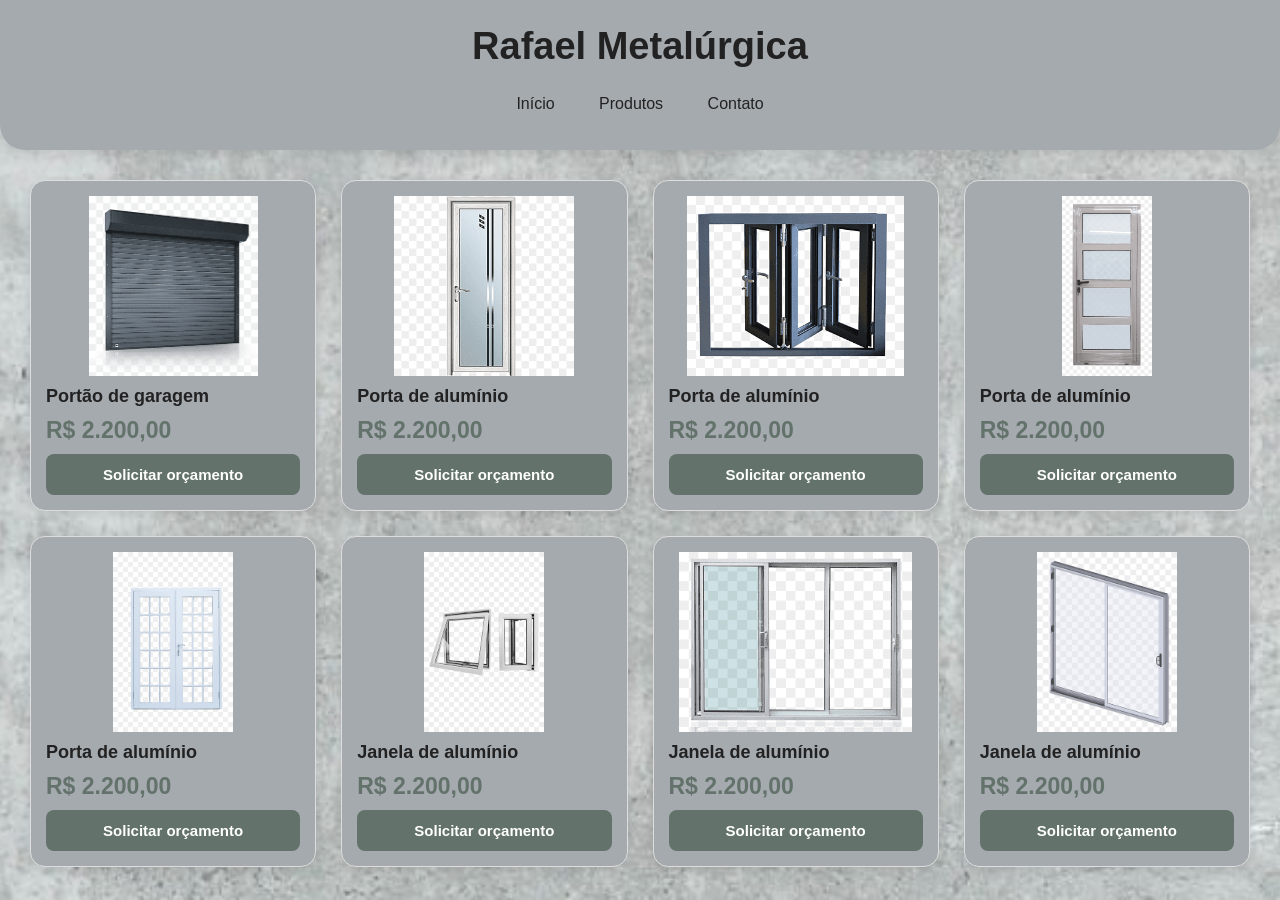
<file: index.html>
<!DOCTYPE html>
<html lang="pt-br">

<head>
    <meta charset="UTF-8">
    <meta name="viewport" content="width=device-width, initial-scale=1.0">

    <title>Meta | Rafa</title>

    <link rel="stylesheet" href="css/style.css">
    <script src="script/script.js" defer></script>
</head>

<body>

    <!-- Cabeçalho e navegação -->
    <header class="faixa">

        <h1 class="title">
            Rafael <b>Metalúrgica</b>
        </h1>

        <nav>
            <a href="index.html">Início</a>
            <a href="produto.html">Produtos</a>
            <a href="contato.html">Contato</a>
        </nav>

    </header>

    <!-- Seção de produtos -->
    <main>

        <section id="produtos">

            <!-- Produto 1 -->
            <div class="caixap">
                <img src="imagens/portão1.png" alt="Portão de garagem">
                <h3>Portão de garagem</h3>
                <p class="preco">R$ 2.200,00</p>
                <button>Solicitar orçamento</button>
            </div>

            <!-- Produto 2 -->
            <div class="caixap">
                <img src="imagens/portão2.png" alt="Porta de alumínio">
                <h3>Porta de alumínio</h3>
                <p class="preco">R$ 2.200,00</p>
                <button>Solicitar orçamento</button>
            </div>

            <!-- Produto 3 -->
            <div class="caixap">
                <img src="imagens/portão5.png" alt="Porta de alumínio">
                <h3>Porta de alumínio</h3>
                <p class="preco">R$ 2.200,00</p>
                <button>Solicitar orçamento</button>
            </div>

            <!-- Produto 4 -->
            <div class="caixap">
                <img src="imagens/portão7.png" alt="Porta de alumínio">
                <h3>Porta de alumínio</h3>
                <p class="preco">R$ 2.200,00</p>
                <button>Solicitar orçamento</button>
            </div>

            <!-- Produto 5 -->
            <div class="caixap">
                <img src="imagens/portão8.png" alt="Porta de alumínio">
                <h3>Porta de alumínio</h3>
                <p class="preco">R$ 2.200,00</p>
                <button>Solicitar orçamento</button>
            </div>

            <!-- Produto 6 -->
            <div class="caixap">
                <img src="imagens/portão3.png" alt="Janela de alumínio">
                <h3>Janela de alumínio</h3>
                <p class="preco">R$ 2.200,00</p>
                <button>Solicitar orçamento</button>
            </div>

            <!-- Produto 7 -->
            <div class="caixap">
                <img src="imagens/portão4.png" alt="Janela de alumínio">
                <h3>Janela de alumínio</h3>
                <p class="preco">R$ 2.200,00</p>
                <button>Solicitar orçamento</button>
            </div>

            <!-- Produto 8 -->
            <div class="caixap">
                <img src="imagens/portão6.png" alt="Janela de alumínio">
                <h3>Janela de alumínio</h3>
                <p class="preco">R$ 2.200,00</p>
                <button>Solicitar orçamento</button>
            </div>

        </section>

    </main>

</body>
</html>
</file>
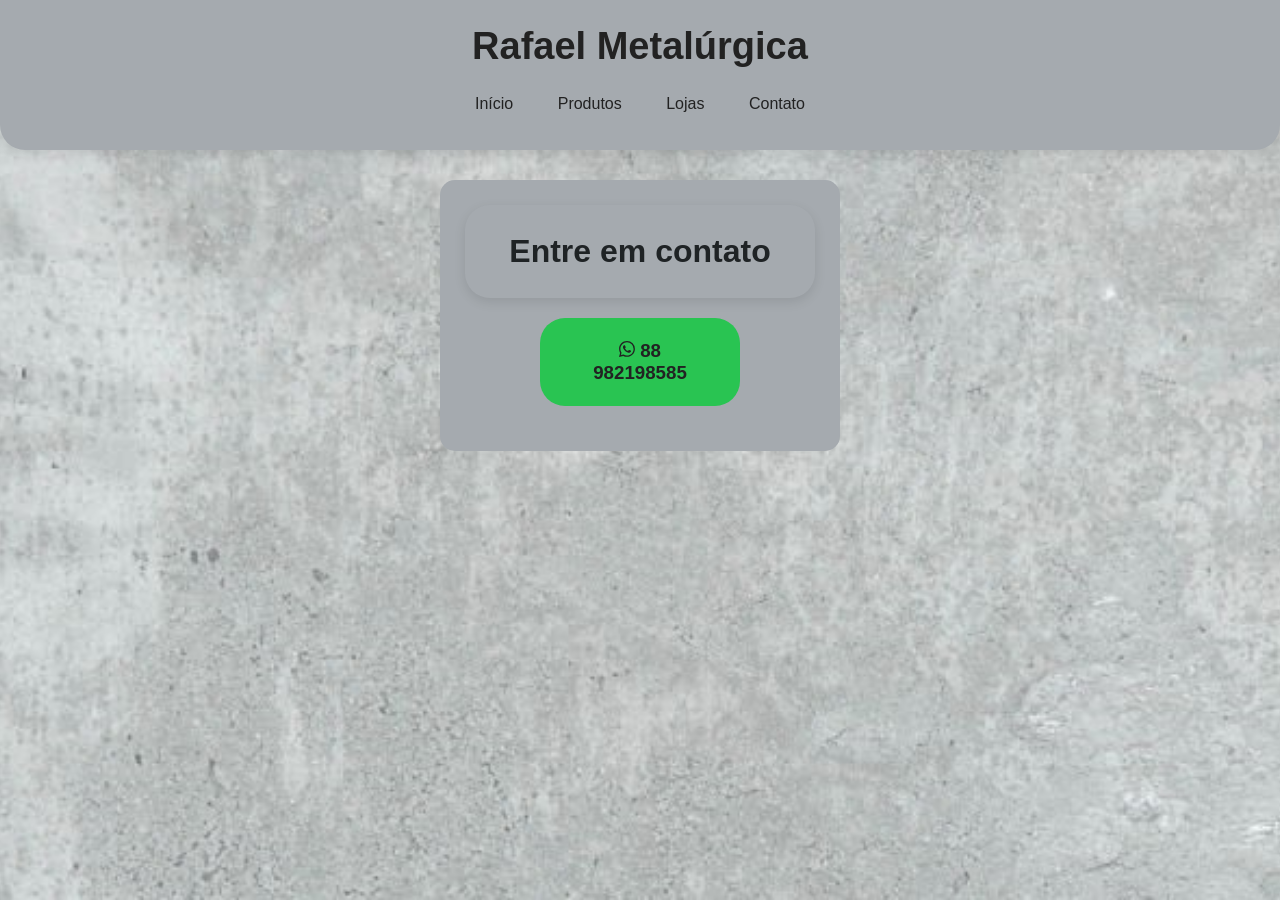
<file: contato.html>
<!DOCTYPE html>
<html lang="en">
<head>
    <meta charset="UTF-8">
    <meta name="viewport" content="width=device-width, initial-scale=1.0">
    <title>Contato</title>
    <link rel="stylesheet" href="css/style.css">
</head>
<body>
    <header class="faixa">

        <h1 class="title">
            Rafael <b>Metalúrgica</b>
        </h1>

        <nav>
            <a href="index.html">Início</a>
            <a href="produto.html">Produtos</a>
            <a href="#lojas">Lojas</a>
            <a href="contato.html">Contato</a>
        </nav>

    </header>

    <div id="numero">
     <h1 class="estilo">Entre em contato</h1>
           <div class="dist">
     <div id="cont">

        <a href="https://api.whatsapp.com/send/?phone=5588982198585&text=Ol%C3%A1%21+Gostaria+de+fazer+um+or%C3%A7amento+do+produto%3A+undefined.&type=phone_number&app_absent=0">
     <h3><svg xmlns="http://www.w3.org/2000/svg" width="16" height="16" fill="currentColor" class="bi bi-whatsapp" viewBox="0 0 16 16">
  <path d="M13.601 2.326A7.85 7.85 0 0 0 7.994 0C3.627 0 .068 3.558.064 7.926c0 1.399.366 2.76 1.057 3.965L0 16l4.204-1.102a7.9 7.9 0 0 0 3.79.965h.004c4.368 0 7.926-3.558 7.93-7.93A7.9 7.9 0 0 0 13.6 2.326zM7.994 14.521a6.6 6.6 0 0 1-3.356-.92l-.24-.144-2.494.654.666-2.433-.156-.251a6.56 6.56 0 0 1-1.007-3.505c0-3.626 2.957-6.584 6.591-6.584a6.56 6.56 0 0 1 4.66 1.931 6.56 6.56 0 0 1 1.928 4.66c-.004 3.639-2.961 6.592-6.592 6.592m3.615-4.934c-.197-.099-1.17-.578-1.353-.646-.182-.065-.315-.099-.445.099-.133.197-.513.646-.627.775-.114.133-.232.148-.43.05-.197-.1-.836-.308-1.592-.985-.59-.525-.985-1.175-1.103-1.372-.114-.198-.011-.304.088-.403.087-.088.197-.232.296-.346.1-.114.133-.198.198-.33.065-.134.034-.248-.015-.347-.05-.099-.445-1.076-.612-1.47-.16-.389-.323-.335-.445-.34-.114-.007-.247-.007-.38-.007a.73.73 0 0 0-.529.247c-.182.198-.691.677-.691 1.654s.71 1.916.81 2.049c.098.133 1.394 2.132 3.383 2.992.47.205.84.326 1.129.418.475.152.904.129 1.246.08.38-.058 1.171-.48 1.338-.943.164-.464.164-.86.114-.943-.049-.084-.182-.133-.38-.232"/>
</svg> 88 982198585</h3>

         </a>
    </div>
            </div>




</body>
</html>
</file>
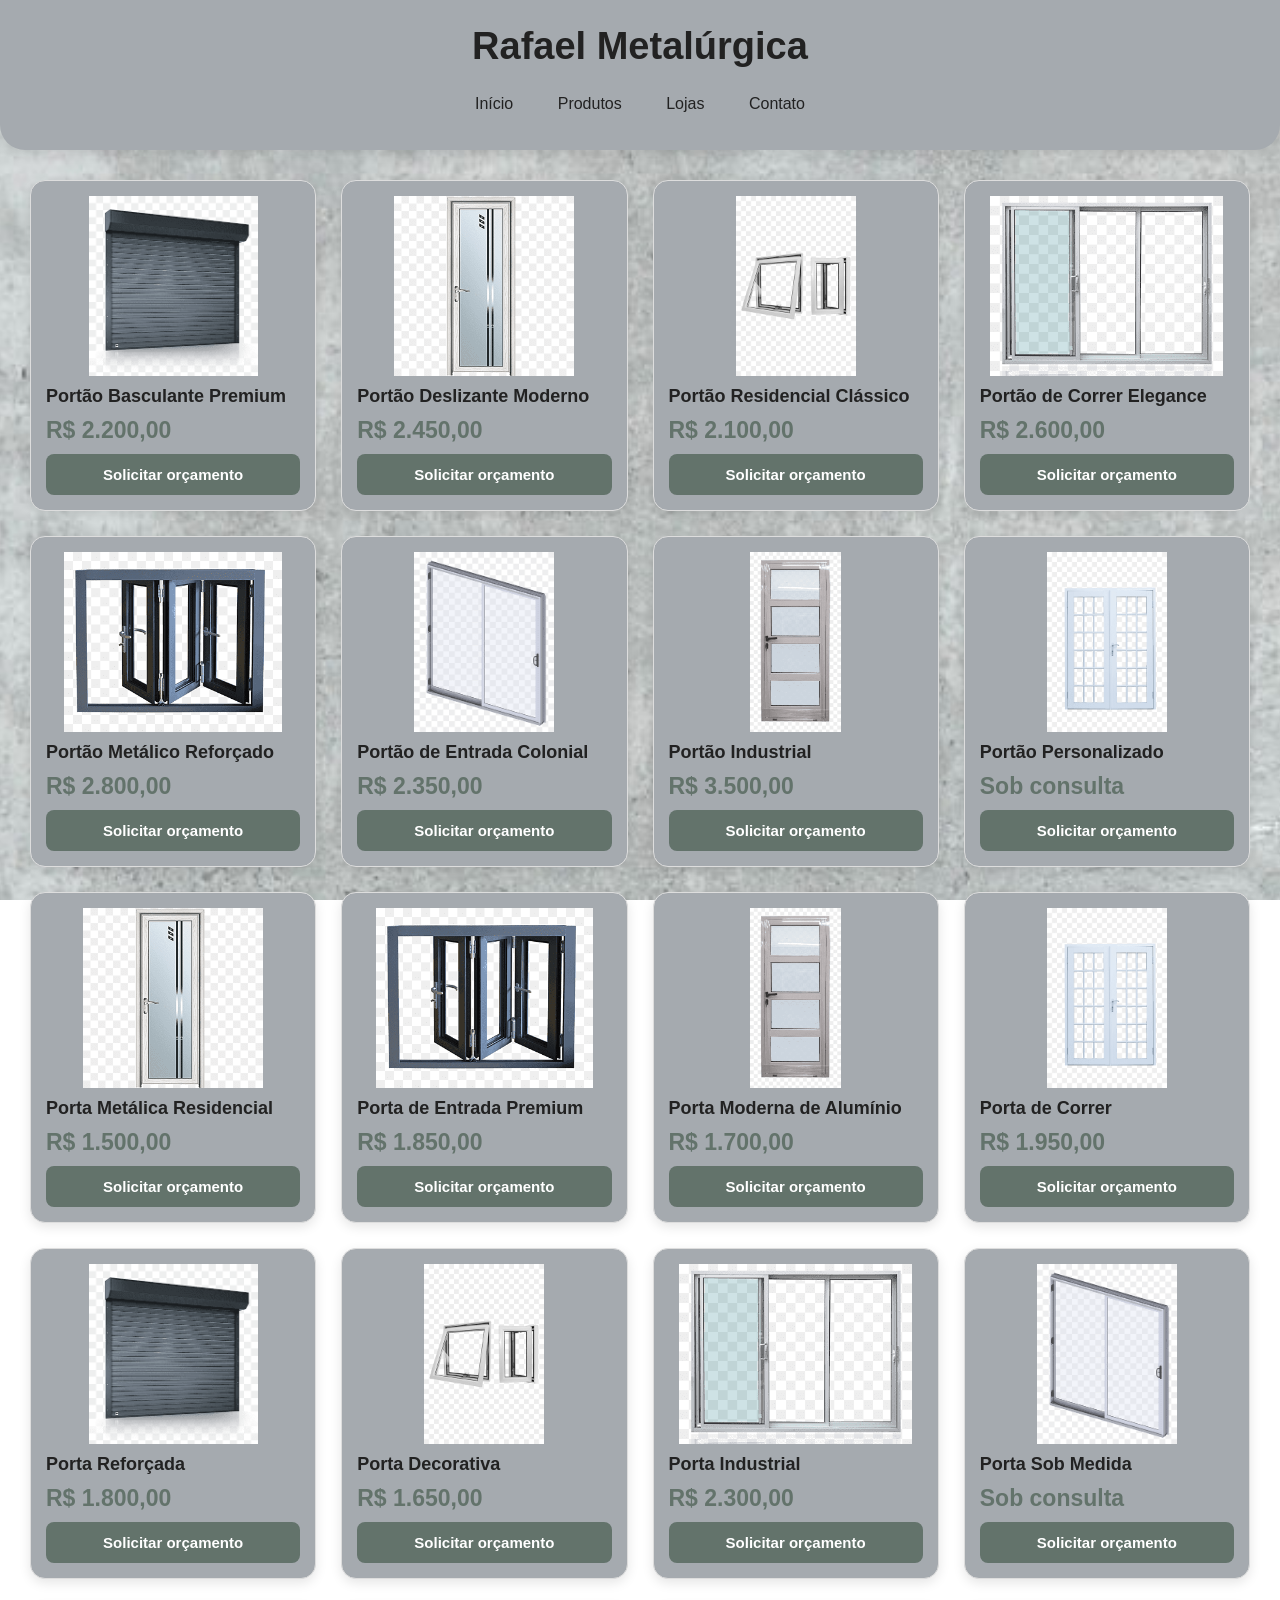
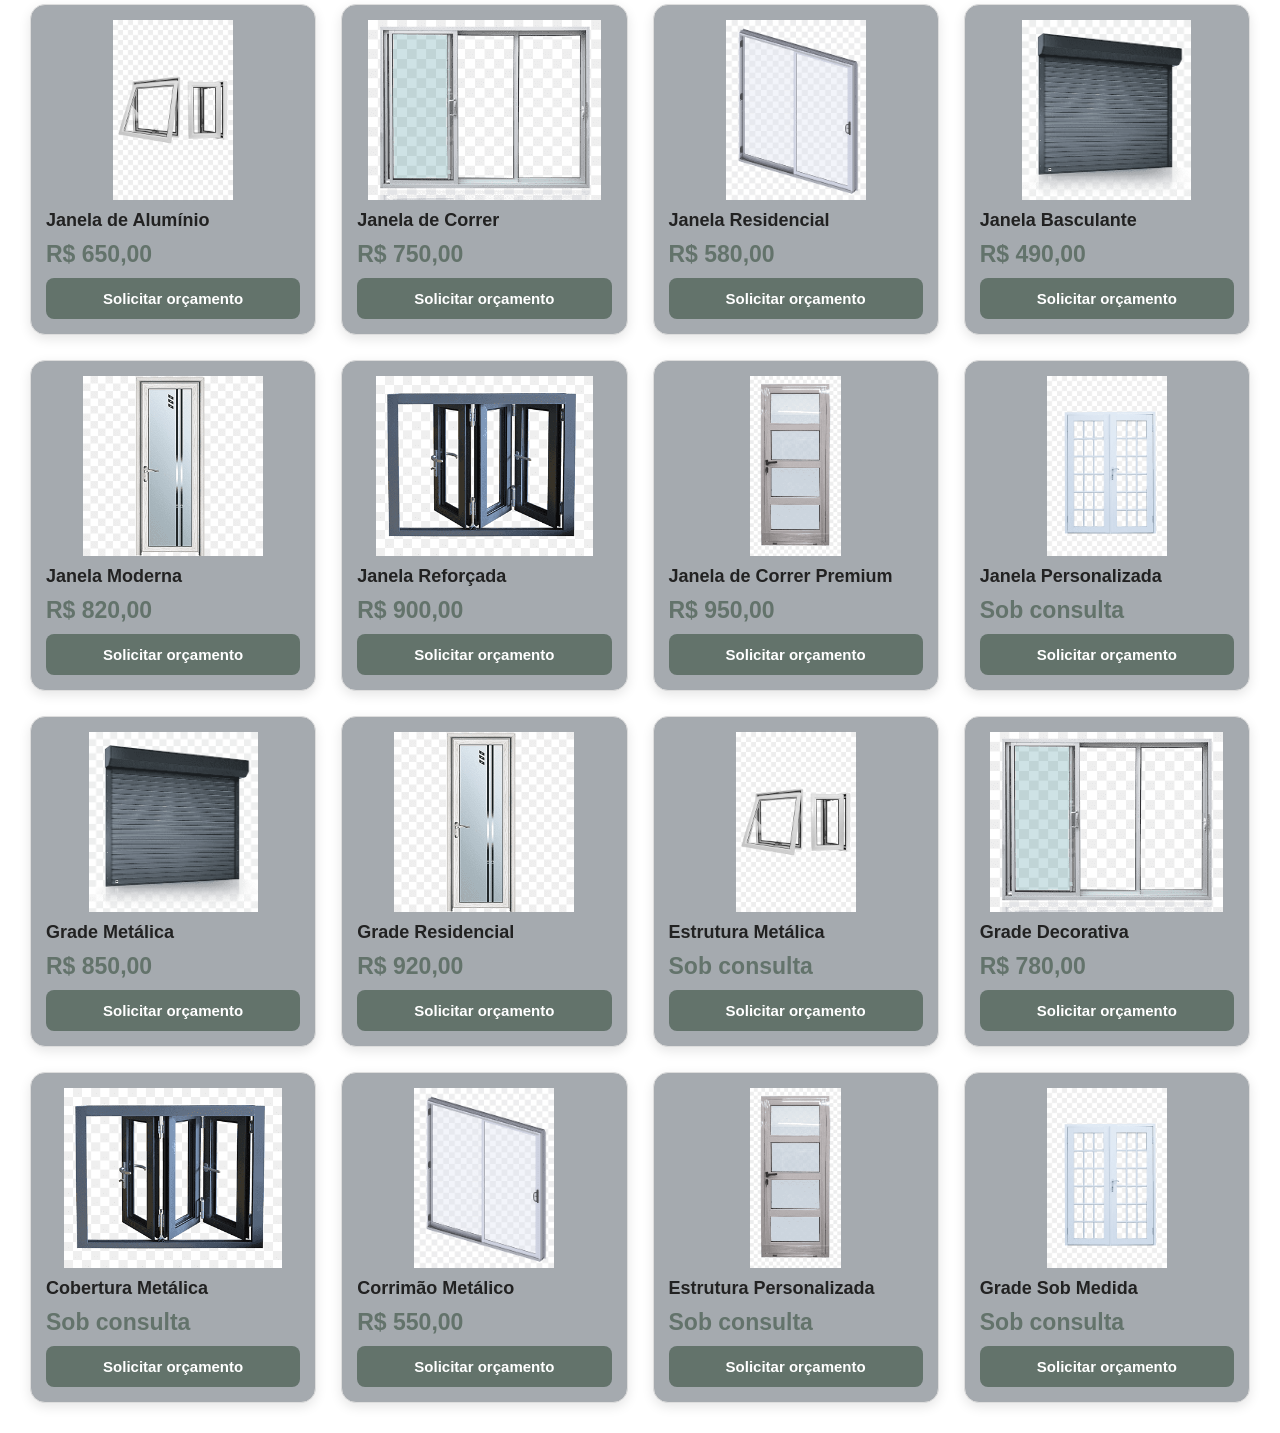
<file: produto.html>
<!DOCTYPE html>
<html lang="pt-br">

<head>
    <meta charset="UTF-8">
    <meta name="viewport" content="width=device-width, initial-scale=1.0">
    <title>Produtos | Rafael Metalúrgica</title>

    <link rel="stylesheet" href="css/style.css">
    <script src="script/script.js" defer></script>
</head>

<body>

    <header class="faixa">
        <h1 class="title">Rafael <b>Metalúrgica</b></h1>

        <nav>
            <a href="index.html">Início</a>
            <a href="produtos.html">Produtos</a>
            <a href="#lojas">Lojas</a>
            <a href="contato.html">Contato</a>
        </nav>
    </header>

    <main>


        <section id="produtos">

            <div class="caixap">
                <img src="imagens/portão1.png" alt="Portão basculante">
                <h3>Portão Basculante Premium</h3>
                <p class="preco">R$ 2.200,00</p>
                <button data-produto="Portão Basculante Premium">Solicitar orçamento</button>
            </div>

            <div class="caixap">
                <img src="imagens/portão2.png" alt="Portão deslizante">
                <h3>Portão Deslizante Moderno</h3>
                <p class="preco">R$ 2.450,00</p>
                <button data-produto="Portão Deslizante Moderno">Solicitar orçamento</button>
            </div>

            <div class="caixap">
                <img src="imagens/portão3.png" alt="Portão residencial">
                <h3>Portão Residencial Clássico</h3>
                <p class="preco">R$ 2.100,00</p>
                <button data-produto="Portão Residencial Clássico">Solicitar orçamento</button>
            </div>

            <div class="caixap">
                <img src="imagens/portão4.png" alt="Portão de correr">
                <h3>Portão de Correr Elegance</h3>
                <p class="preco">R$ 2.600,00</p>
                <button data-produto="Portão de Correr Elegance">Solicitar orçamento</button>
            </div>

            <div class="caixap">
                <img src="imagens/portão5.png" alt="Portão metálico">
                <h3>Portão Metálico Reforçado</h3>
                <p class="preco">R$ 2.800,00</p>
                <button data-produto="Portão Metálico Reforçado">Solicitar orçamento</button>
            </div>

            <div class="caixap">
                <img src="imagens/portão6.png" alt="Portão de entrada">
                <h3>Portão de Entrada Colonial</h3>
                <p class="preco">R$ 2.350,00</p>
                <button data-produto="Portão de Entrada Colonial">Solicitar orçamento</button>
            </div>

            <div class="caixap">
                <img src="imagens/portão7.png" alt="Portão industrial">
                <h3>Portão Industrial</h3>
                <p class="preco">R$ 3.500,00</p>
                <button data-produto="Portão Industrial">Solicitar orçamento</button>
            </div>

            <div class="caixap">
                <img src="imagens/portão8.png" alt="Portão personalizado">
                <h3>Portão Personalizado</h3>
                <p class="preco">Sob consulta</p>
                <button data-produto="Portão Personalizado">Solicitar orçamento</button>
            </div>

            <div class="caixap">
                <img src="imagens/portão2.png" alt="Porta metálica">
                <h3>Porta Metálica Residencial</h3>
                <p class="preco">R$ 1.500,00</p>
                <button data-produto="Porta Metálica Residencial">Solicitar orçamento</button>
            </div>

            <div class="caixap">
                <img src="imagens/portão5.png" alt="Porta de entrada">
                <h3>Porta de Entrada Premium</h3>
                <p class="preco">R$ 1.850,00</p>
                <button data-produto="Porta de Entrada Premium">Solicitar orçamento</button>
            </div>

            <div class="caixap">
                <img src="imagens/portão7.png" alt="Porta de alumínio">
                <h3>Porta Moderna de Alumínio</h3>
                <p class="preco">R$ 1.700,00</p>
                <button data-produto="Porta Moderna de Alumínio">Solicitar orçamento</button>
            </div>

            <div class="caixap">
                <img src="imagens/portão8.png" alt="Porta de correr">
                <h3>Porta de Correr</h3>
                <p class="preco">R$ 1.950,00</p>
                <button data-produto="Porta de Correr">Solicitar orçamento</button>
            </div>

            <div class="caixap">
                <img src="imagens/portão1.png" alt="Porta reforçada">
                <h3>Porta Reforçada</h3>
                <p class="preco">R$ 1.800,00</p>
                <button data-produto="Porta Reforçada">Solicitar orçamento</button>
            </div>

            <div class="caixap">
                <img src="imagens/portão3.png" alt="Porta decorativa">
                <h3>Porta Decorativa</h3>
                <p class="preco">R$ 1.650,00</p>
                <button data-produto="Porta Decorativa">Solicitar orçamento</button>
            </div>

            <div class="caixap">
                <img src="imagens/portão4.png" alt="Porta industrial">
                <h3>Porta Industrial</h3>
                <p class="preco">R$ 2.300,00</p>
                <button data-produto="Porta Industrial">Solicitar orçamento</button>
            </div>

            <div class="caixap">
                <img src="imagens/portão6.png" alt="Porta sob medida">
                <h3>Porta Sob Medida</h3>
                <p class="preco">Sob consulta</p>
                <button data-produto="Porta Sob Medida">Solicitar orçamento</button>
            </div>

            <div class="caixap">
                <img src="imagens/portão3.png" alt="Janela de alumínio">
                <h3>Janela de Alumínio</h3>
                <p class="preco">R$ 650,00</p>
                <button data-produto="Janela de Alumínio">Solicitar orçamento</button>
            </div>

            <div class="caixap">
                <img src="imagens/portão4.png" alt="Janela de correr">
                <h3>Janela de Correr</h3>
                <p class="preco">R$ 750,00</p>
                <button data-produto="Janela de Correr">Solicitar orçamento</button>
            </div>

            <div class="caixap">
                <img src="imagens/portão6.png" alt="Janela residencial">
                <h3>Janela Residencial</h3>
                <p class="preco">R$ 580,00</p>
                <button data-produto="Janela Residencial">Solicitar orçamento</button>
            </div>

            <div class="caixap">
                <img src="imagens/portão1.png" alt="Janela basculante">
                <h3>Janela Basculante</h3>
                <p class="preco">R$ 490,00</p>
                <button data-produto="Janela Basculante">Solicitar orçamento</button>
            </div>

            <div class="caixap">
                <img src="imagens/portão2.png" alt="Janela moderna">
                <h3>Janela Moderna</h3>
                <p class="preco">R$ 820,00</p>
                <button data-produto="Janela Moderna">Solicitar orçamento</button>
            </div>

            <div class="caixap">
                <img src="imagens/portão5.png" alt="Janela reforçada">
                <h3>Janela Reforçada</h3>
                <p class="preco">R$ 900,00</p>
                <button data-produto="Janela Reforçada">Solicitar orçamento</button>
            </div>

            <div class="caixap">
                <img src="imagens/portão7.png" alt="Janela premium">
                <h3>Janela de Correr Premium</h3>
                <p class="preco">R$ 950,00</p>
                <button data-produto="Janela de Correr Premium">Solicitar orçamento</button>
            </div>

            <div class="caixap">
                <img src="imagens/portão8.png" alt="Janela personalizada">
                <h3>Janela Personalizada</h3>
                <p class="preco">Sob consulta</p>
                <button data-produto="Janela Personalizada">Solicitar orçamento</button>
            </div>

            <div class="caixap">
                <img src="imagens/portão1.png" alt="Grade metálica">
                <h3>Grade Metálica</h3>
                <p class="preco">R$ 850,00</p>
                <button data-produto="Grade Metálica">Solicitar orçamento</button>
            </div>

            <div class="caixap">
                <img src="imagens/portão2.png" alt="Grade residencial">
                <h3>Grade Residencial</h3>
                <p class="preco">R$ 920,00</p>
                <button data-produto="Grade Residencial">Solicitar orçamento</button>
            </div>

            <div class="caixap">
                <img src="imagens/portão3.png" alt="Estrutura metálica">
                <h3>Estrutura Metálica</h3>
                <p class="preco">Sob consulta</p>
                <button data-produto="Estrutura Metálica">Solicitar orçamento</button>
            </div>

            <div class="caixap">
                <img src="imagens/portão4.png" alt="Grade decorativa">
                <h3>Grade Decorativa</h3>
                <p class="preco">R$ 780,00</p>
                <button data-produto="Grade Decorativa">Solicitar orçamento</button>
            </div>

            <div class="caixap">
                <img src="imagens/portão5.png" alt="Cobertura metálica">
                <h3>Cobertura Metálica</h3>
                <p class="preco">Sob consulta</p>
                <button data-produto="Cobertura Metálica">Solicitar orçamento</button>
            </div>

            <div class="caixap">
                <img src="imagens/portão6.png" alt="Corrimão metálico">
                <h3>Corrimão Metálico</h3>
                <p class="preco">R$ 550,00</p>
                <button data-produto="Corrimão Metálico">Solicitar orçamento</button>
            </div>

            <div class="caixap">
                <img src="imagens/portão7.png" alt="Estrutura personalizada">
                <h3>Estrutura Personalizada</h3>
                <p class="preco">Sob consulta</p>
                <button data-produto="Estrutura Personalizada">Solicitar orçamento</button>
            </div>

            <div class="caixap">
                <img src="imagens/portão8.png" alt="Grade sob medida">
                <h3>Grade Sob Medida</h3>
                <p class="preco">Sob consulta</p>
                <button data-produto="Grade Sob Medida">Solicitar orçamento</button>
            </div>

        </section>

    </main>

</body>
</html>
</file>
<file: css/style.css>
/* atalho pra fica facil mudar dps */
:root {
    --cor-fundo: #a5aaaf;
    --cor-caixa: #a5aaaf;
    --cor-texto: #222222;
    --cor-principal:#a5aaaf ;
    --cor-botao: #63736b;
    --cor-botao-hover: #5f6c66;
    --cor-borda: #dddddd;

    /* Tamanhos */
    --largura-caixa: 250px;
    --altura-imagem: 180px;

    --arredondamento: 15px;
    --sombra: 0 4px 12px rgba(0, 0, 0, 0.10);
    --sombra-hover: 0 8px 20px rgba(0, 0, 0, 0.16);
    --transicao: 0.3s ease;
}

body {
    min-height: 100vh;
    background-image: url("../imagens/istockphoto-534047395-1024x1024.jpg");
    background-size: cover;
    background-position: center;
    background-repeat: repeat;
    background-attachment: fixed;
    font-family: Arial, sans-serif;
    color: var(--cor-texto);
}

.faixa {
    text-align: center;
    background-color: var(--cor-fundo);
    padding: 25px;
    padding-top: 10px;
    border-radius: 0 0 25px 25px;
    box-shadow: var(--sombra);
}

.title {
    font-family: Impact, Haettenschweiler, 'Arial Narrow Bold', sans-serif;
    font-size: 38px;
    padding: 15px;
    color: var(--cor-texto);
}

a {
    display: inline-block;
    text-decoration: none;
    color: inherit;
    padding: 12px 20px;
    border-radius: var(--arredondamento);
    transition: var(--transicao);
}

a:hover {
    color: #000000;
    background-color: var(--cor-hover);
     box-shadow: var(--sombra);
    transition: var(--transicao);
}

a:active {
    color: red;
    background-color: #84998a;
     box-shadow: var(--sombra);
    transition: var(--transicao);
}

a:visited {
    color: inherit;
     box-shadow: var(--sombra);
    transition: var(--transicao);
}

* {
    box-sizing: border-box;
    margin: 0;
    padding: 0;
}

body {
    margin: 0;
}

/* COnfiguração geral */

#produtos {
    display: grid;
    grid-template-columns: repeat(4, minmax(0, 1fr));
    gap: 25px;
    padding: 30px;
    align-items: stretch;
}

/* Area dos produts*/

.caixap {
    width: 100%;
    min-width: 0;
    background-color: var(--cor-caixa);
    color: var(--cor-texto);
    border: 1px solid var(--cor-borda);
    border-radius: var(--arredondamento);
    padding: 15px;
    overflow: hidden;
    display: flex;
    flex-direction: column;
    gap: 10px;
    box-shadow: var(--sombra);
    transition: var(--transicao);
}

.caixap:hover {
    transform: translateY(-5px);
    box-shadow: var(--sombra-hover);
}

.caixap img {
    width: 100%;
    height: var(--altura-imagem);
    object-fit: contain;
    display: block;
    border-radius: 8px;
}

.caixap h3 {
    font-size: 18px;
    font-weight: 600;
    color: var(--cor-texto);
}

.caixap .preco {
    font-size: 23px;
    font-weight: bold;
    color: var(--cor-botao);
}

.caixap button {
    width: 100%;
    padding: 12px;
    background-color: var(--cor-botao);
    color: white;
    border: none;
    border-radius: 8px;
    font-size: 15px;
    font-weight: bold;
    cursor: pointer;
    margin-top: auto;
    transition: var(--transicao);
}

.caixap button:hover {
    background-color: var(--cor-botao-hover);
}

@media (max-width: 1000px) {
    #produtos {
        grid-template-columns: repeat(2, minmax(0, 1fr));
    }
}

@media (max-width: 550px) {
    #produtos {
        grid-template-columns: 1fr;
        padding: 15px;
        gap: 20px;
    }

    .title {
        font-size: 28px;
    }

    nav {
        display: flex;
        flex-wrap: wrap;
        justify-content: center;
        gap: 5px;
    }
}

#numero {
    text-align: center;
    padding: 25px;
    background-color: var(--cor-fundo);
    margin-top: 30px;
    border-radius: 15px

}

.estilo {
    color: #1f2325;
    padding: 28px;
      box-shadow: var(--sombra);
      border-radius: 25px;
}


 #numero {
    margin-left: auto;
    margin-right: auto;
 }

#numero {
    width: 400px;
 }

 #cont {
    background-color:#29c452;
    padding: 10px;
    border-radius: 25px;
    width: 200px ;
    margin-left: auto;

 }

 #cont {
  margin-right: auto;

 }

 .dist {
   padding: 20px;
 }
</file>
